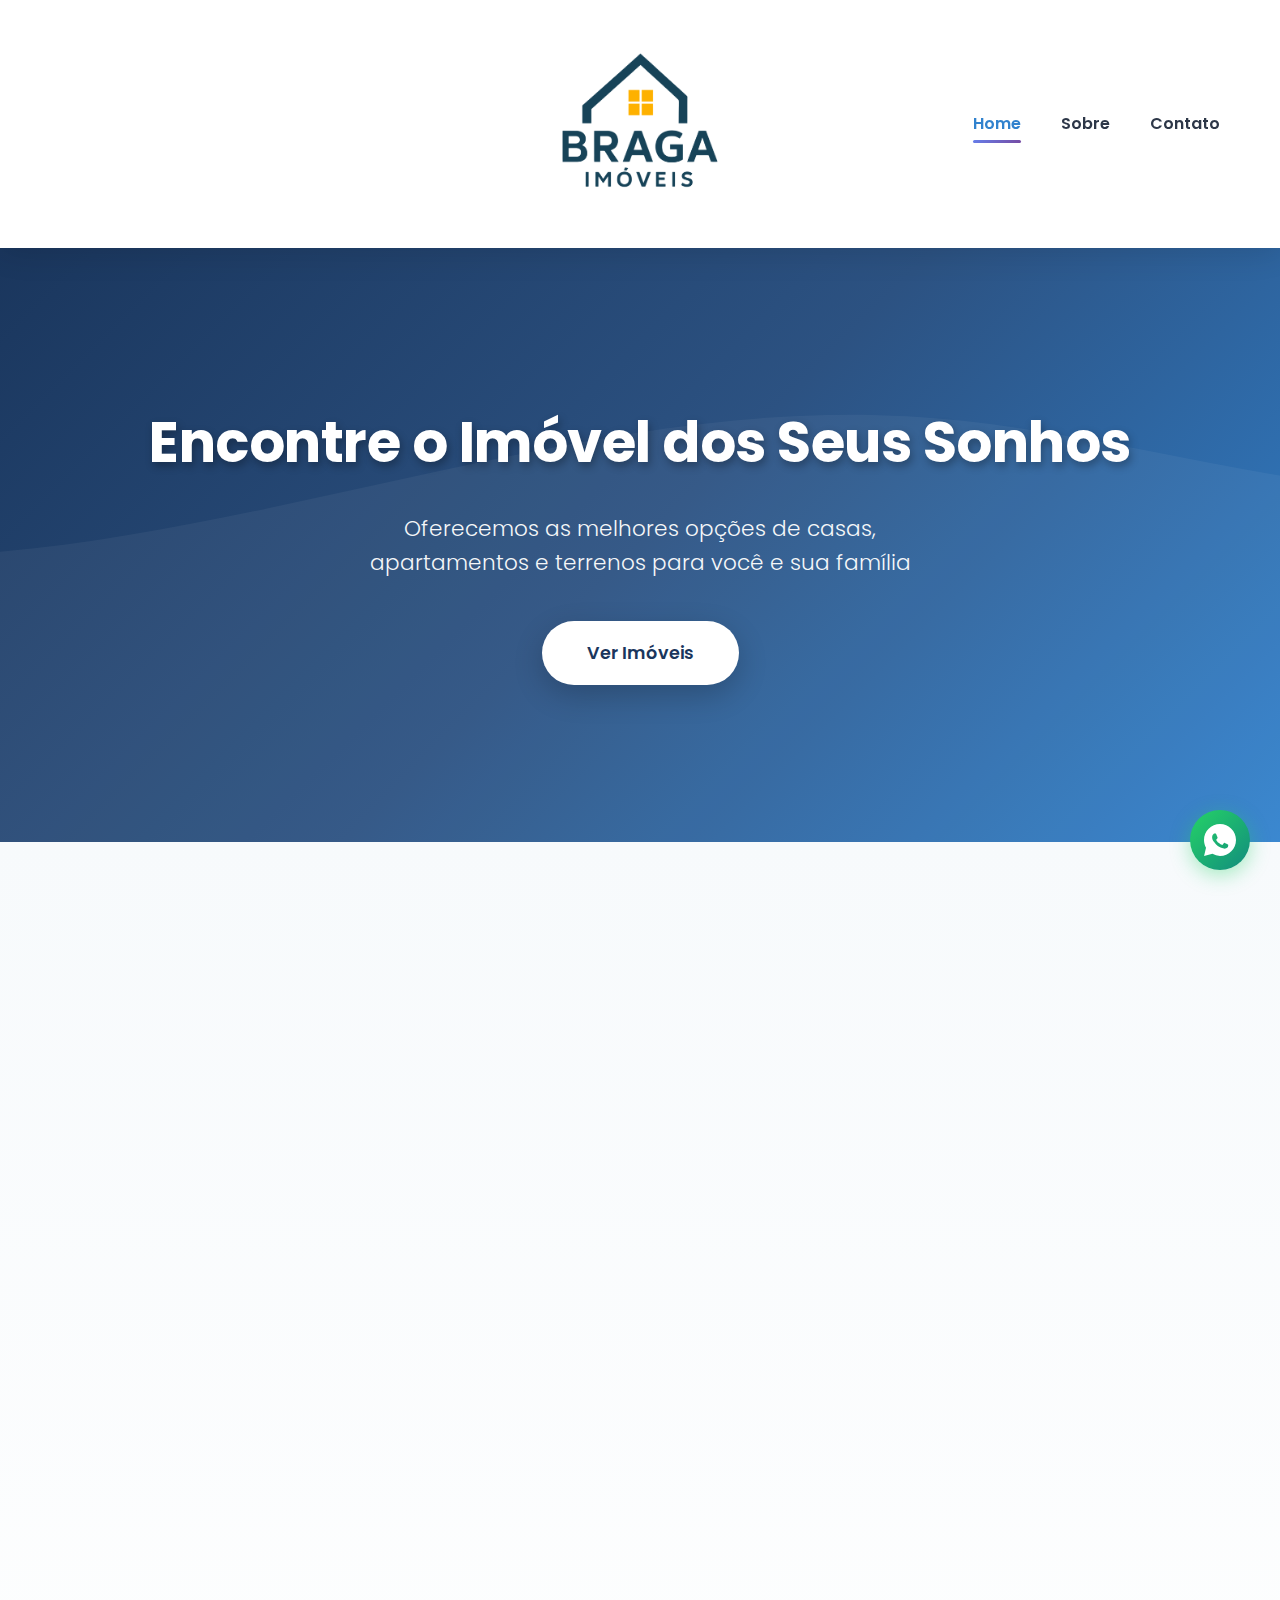
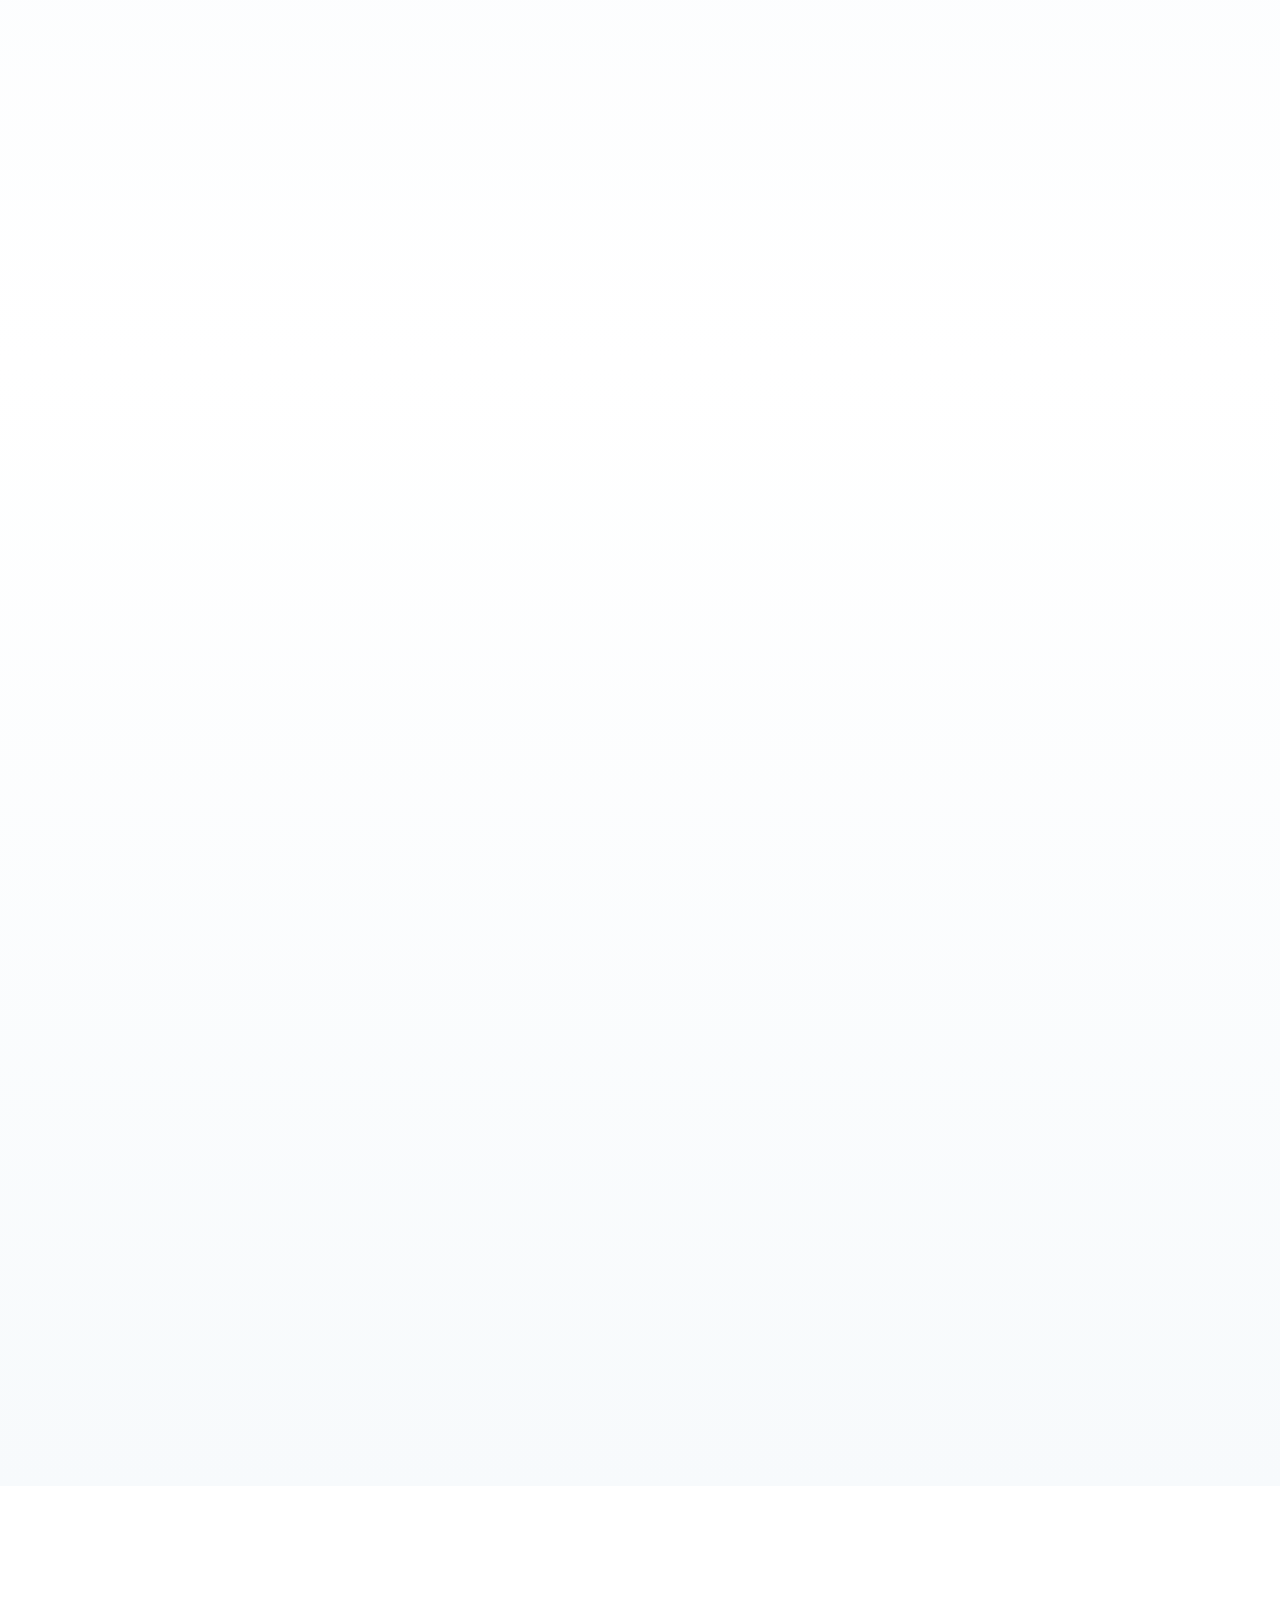
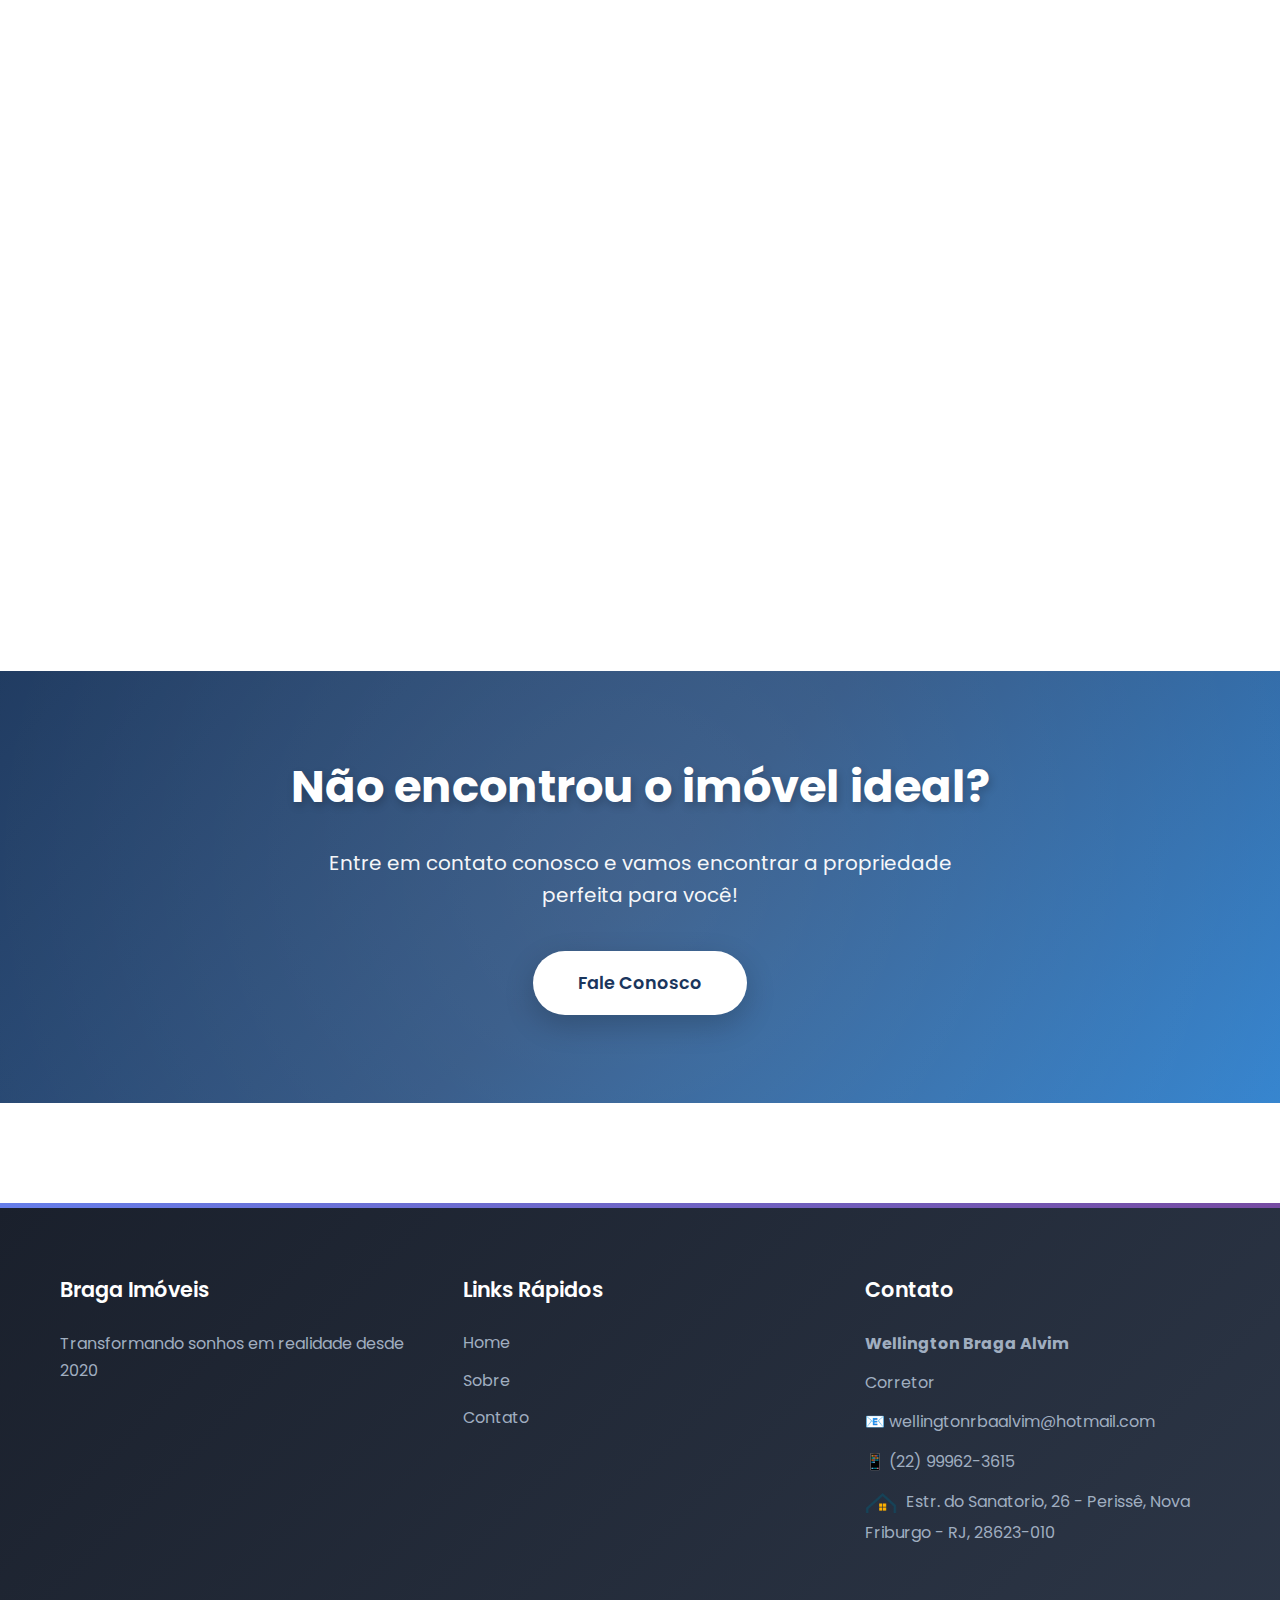
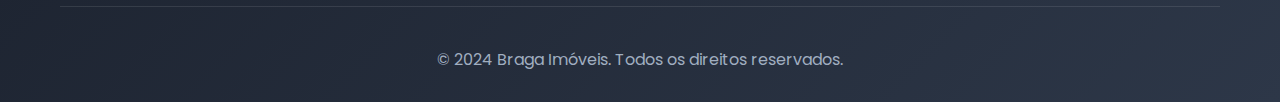
<file: index.html>
<!DOCTYPE html>
<html lang="pt-BR">
<head>
    <meta charset="UTF-8">
    <meta name="viewport" content="width=device-width, initial-scale=1.0">
    <title>Braga Imóveis - Seu sonho de morar começa aqui</title>
    <link rel="stylesheet" href="style.css">
    <link rel="preconnect" href="https://fonts.googleapis.com">
    <link rel="preconnect" href="https://fonts.gstatic.com" crossorigin>
    <link href="https://fonts.googleapis.com/css2?family=Poppins:wght@300;400;500;600;700&display=swap" rel="stylesheet">
</head>
<body>
    <header class="header">
        <div class="container">
            <div class="logo">
                <img src="logo-braga-imoveis.png" alt="Braga Imóveis">
            </div>
            <nav class="nav">
                <ul>
                    <li><a href="index.html" class="active">Home</a></li>
                    <li><a href="sobre.html">Sobre</a></li>
                    <li><a href="contato.html">Contato</a></li>
                </ul>
            </nav>
            <div class="menu-toggle" id="menuToggle">
                <span></span>
                <span></span>
                <span></span>
            </div>
        </div>
    </header>

    <main>
        <section class="hero">
            <div class="hero-content">
                <h1>Encontre o Imóvel dos Seus Sonhos</h1>
                <p>Oferecemos as melhores opções de casas, apartamentos e terrenos para você e sua família</p>
                <a href="#imoveis" class="btn-primary"><span>Ver Imóveis</span></a>
            </div>
        </section>

        <section id="imoveis" class="imoveis-section">
            <div class="container">
                <h2 class="section-title">Imóveis em Destaque</h2>
                <div class="imoveis-grid">
                    <div class="imovel-card">
                        <div class="imovel-image">
                            <img src="lote-alameda-conde-deu/imagem-principal.jpeg" alt="Lote Alameda Conde D'Eu">
                            <span class="badge">Terreno</span>
                        </div>
                        <div class="imovel-info">
                            <h3>Lote Alameda Conde D'Eu</h3>
                            <p class="localizacao"><img src="logo-braga.png" alt="" class="logo-mini"> Jardim Parque São Clemente</p>
                            <div class="detalhes">
                                <span>730m²</span>
                                <span>Área Urbanizada</span>
                                <span>Próximo ao Centro</span>
                            </div>
                            <p class="descricao">Lote em área urbanizada, localizado atrás do Campo do Friburguense. Excelente localização próxima ao centro e à Olaria, com acesso para o bairro Vale dos Pinheiros. Lote 5 da Alameda Conde D'Eu, loteamento Jardim Parque São Clemente.</p>
                            <div class="preco">R$ 150.000</div>
                            <a href="contato.html" class="btn-secondary"><span>Mais Informações</span></a>
                        </div>
                    </div>

                    <div class="imovel-card">
                        <div class="imovel-image">
                            <img src="lote-fribourg-park-house/imagem-principal.jpeg" alt="Lote Fribourg Park House">
                            <span class="badge">Terreno</span>
                        </div>
                        <div class="imovel-info">
                            <h3>Lote Fribourg Park House</h3>
                            <p class="localizacao"><img src="logo-braga.png" alt="" class="logo-mini"> Cônego - Condomínio Fechado</p>
                            <div class="detalhes">
                                <span>630m²</span>
                                <span>Condomínio de Luxo</span>
                                <span>20m de Frente</span>
                            </div>
                            <p class="descricao">Lote em condomínio de luxo no Cônego. Excelente topografia com 20m de frente, 22m de fundos e 29,5m lateral. Próximo aos melhores restaurantes da cidade e área comercial. Porteiro 24h, água de nascente, trilha para caminhada, piscina e área de festa.</p>
                            <div class="preco">R$ 400.000</div>
                            <a href="contato.html" class="btn-secondary"><span>Mais Informações</span></a>
                        </div>
                    </div>

                    <div class="imovel-card">
                        <div class="imovel-image">
                            <img src="casa1.png" alt="Casa Moderna com Piscina">
                            <span class="badge">Casa</span>
                        </div>
                        <div class="imovel-info">
                            <h3>Casa Moderna com Piscina</h3>
                            <p class="localizacao"><img src="logo-braga.png" alt="" class="logo-mini"> Jardim Primavera</p>
                            <div class="detalhes">
                                <span>4 Quartos</span>
                                <span>3 Banheiros</span>
                                <span>280m²</span>
                            </div>
                            <p class="descricao">Casa moderna e espaçosa, perfeita para famílias que buscam conforto e lazer. Com piscina, área gourmet completa e acabamento de primeira linha.</p>
                            <div class="preco">R$ 850.000</div>
                            <a href="contato.html" class="btn-secondary"><span>Mais Informações</span></a>
                        </div>
                    </div>

                    <div class="imovel-card">
                        <div class="imovel-image">
                            <img src="casa2.png" alt="Casa de Luxo">
                            <span class="badge">Casa</span>
                        </div>
                        <div class="imovel-info">
                            <h3>Casa de Luxo</h3>
                            <p class="localizacao"><img src="logo-braga.png" alt="" class="logo-mini"> Alto Padrão</p>
                            <div class="detalhes">
                                <span>5 Quartos</span>
                                <span>4 Banheiros</span>
                                <span>420m²</span>
                            </div>
                            <p class="descricao">Mansão de alto padrão com acabamento premium, home theater, sala de jogos, escritório e área gourmet com churrasqueira. Propriedade exclusiva.</p>
                            <div class="preco">R$ 1.850.000</div>
                            <a href="contato.html" class="btn-secondary"><span>Mais Informações</span></a>
                        </div>
                    </div>

                    <div class="imovel-card">
                        <div class="imovel-image">
                            <img src="casa3.png" alt="Casa com Chácara">
                            <span class="badge">Casa</span>
                        </div>
                        <div class="imovel-info">
                            <h3>Casa com Chácara</h3>
                            <p class="localizacao"><img src="logo-braga.png" alt="" class="logo-mini"> Zona Rural</p>
                            <div class="detalhes">
                                <span>3 Quartos</span>
                                <span>2 Banheiros</span>
                                <span>180m² + 2.000m² terreno</span>
                            </div>
                            <p class="descricao">Casa aconchegante em amplo terreno, ideal para quem busca tranquilidade e contato com a natureza. Perfeita para criar animais ou ter uma horta.</p>
                            <div class="preco">R$ 680.000</div>
                            <a href="contato.html" class="btn-secondary"><span>Mais Informações</span></a>
                        </div>
                    </div>

                    <div class="imovel-card">
                        <div class="imovel-image">
                            <img src="casa4.png" alt="Casa Contemporânea">
                            <span class="badge">Casa</span>
                        </div>
                        <div class="imovel-info">
                            <h3>Casa Contemporânea</h3>
                            <p class="localizacao"><img src="logo-braga.png" alt="" class="logo-mini"> Centro Expandido</p>
                            <div class="detalhes">
                                <span>3 Quartos</span>
                                <span>2 Banheiros</span>
                                <span>220m²</span>
                            </div>
                            <p class="descricao">Design contemporâneo e funcional, com grande aproveitamento de espaço. Jardim bem cuidado, garagem para 2 carros e muito próximo ao centro.</p>
                            <div class="preco">R$ 720.000</div>
                            <a href="contato.html" class="btn-secondary"><span>Mais Informações</span></a>
                        </div>
                    </div>
                </div>
            </div>
        </section>

        <section class="depoimentos-section">
            <div class="container">
                <h2 class="section-title">O Que Dizem Nossos Clientes</h2>
                <div class="depoimentos-grid">
                    <div class="depoimento-card reveal">
                        <div class="depoimento-icon">
                            <svg xmlns="http://www.w3.org/2000/svg" viewBox="0 0 24 24" fill="currentColor">
                                <path d="M4.583 17.321C3.553 16.227 3 15 3 13.011c0-3.5 2.457-6.637 6.03-8.188l.893 1.378c-3.335 1.804-3.987 4.145-4.247 5.621.537-.278 1.24-.375 1.929-.311 1.804.167 3.226 1.648 3.226 3.489a3.5 3.5 0 01-3.5 3.5c-1.073 0-2.099-.49-2.748-1.179zm10 0C13.553 16.227 13 15 13 13.011c0-3.5 2.457-6.637 6.03-8.188l.893 1.378c-3.335 1.804-3.987 4.145-4.247 5.621.537-.278 1.24-.375 1.929-.311 1.804.167 3.226 1.648 3.226 3.489a3.5 3.5 0 01-3.5 3.5c-1.073 0-2.099-.49-2.748-1.179z"/>
                            </svg>
                        </div>
                        <p class="depoimento-texto">"Excelente atendimento! O Wellington nos ajudou a encontrar a casa perfeita para nossa família. Profissionalismo e dedicação do início ao fim."</p>
                        <div class="depoimento-autor">
                            <strong>Maria Silva</strong>
                            <span>Cliente desde 2023</span>
                        </div>
                    </div>

                    <div class="depoimento-card reveal">
                        <div class="depoimento-icon">
                            <svg xmlns="http://www.w3.org/2000/svg" viewBox="0 0 24 24" fill="currentColor">
                                <path d="M4.583 17.321C3.553 16.227 3 15 3 13.011c0-3.5 2.457-6.637 6.03-8.188l.893 1.378c-3.335 1.804-3.987 4.145-4.247 5.621.537-.278 1.24-.375 1.929-.311 1.804.167 3.226 1.648 3.226 3.489a3.5 3.5 0 01-3.5 3.5c-1.073 0-2.099-.49-2.748-1.179zm10 0C13.553 16.227 13 15 13 13.011c0-3.5 2.457-6.637 6.03-8.188l.893 1.378c-3.335 1.804-3.987 4.145-4.247 5.621.537-.278 1.24-.375 1.929-.311 1.804.167 3.226 1.648 3.226 3.489a3.5 3.5 0 01-3.5 3.5c-1.073 0-2.099-.49-2.748-1.179z"/>
                            </svg>
                        </div>
                        <p class="depoimento-texto">"Recomendo muito! Processo transparente e ágil. Conseguimos realizar o sonho da casa própria com toda segurança e tranquilidade."</p>
                        <div class="depoimento-autor">
                            <strong>João Santos</strong>
                            <span>Cliente desde 2024</span>
                        </div>
                    </div>

                    <div class="depoimento-card reveal">
                        <div class="depoimento-icon">
                            <svg xmlns="http://www.w3.org/2000/svg" viewBox="0 0 24 24" fill="currentColor">
                                <path d="M4.583 17.321C3.553 16.227 3 15 3 13.011c0-3.5 2.457-6.637 6.03-8.188l.893 1.378c-3.335 1.804-3.987 4.145-4.247 5.621.537-.278 1.24-.375 1.929-.311 1.804.167 3.226 1.648 3.226 3.489a3.5 3.5 0 01-3.5 3.5c-1.073 0-2.099-.49-2.748-1.179zm10 0C13.553 16.227 13 15 13 13.011c0-3.5 2.457-6.637 6.03-8.188l.893 1.378c-3.335 1.804-3.987 4.145-4.247 5.621.537-.278 1.24-.375 1.929-.311 1.804.167 3.226 1.648 3.226 3.489a3.5 3.5 0 01-3.5 3.5c-1.073 0-2.099-.49-2.748-1.179z"/>
                            </svg>
                        </div>
                        <p class="depoimento-texto">"Atendimento personalizado e muito atencioso. Senti confiança em cada etapa da negociação. Obrigado pela dedicação!"</p>
                        <div class="depoimento-autor">
                            <strong>Ana Paula</strong>
                            <span>Cliente desde 2024</span>
                        </div>
                    </div>
                </div>
            </div>
        </section>

        <section class="cta-section">
            <div class="container">
                <h2>Não encontrou o imóvel ideal?</h2>
                <p>Entre em contato conosco e vamos encontrar a propriedade perfeita para você!</p>
                <a href="contato.html" class="btn-primary"><span>Fale Conosco</span></a>
            </div>
        </section>
    </main>

    <footer class="footer">
        <div class="container">
            <div class="footer-content">
                <div class="footer-section">
                    <h3>Braga Imóveis</h3>
                    <p>Transformando sonhos em realidade desde 2020</p>
                </div>
                <div class="footer-section">
                    <h3>Links Rápidos</h3>
                    <ul>
                        <li><a href="index.html">Home</a></li>
                        <li><a href="sobre.html">Sobre</a></li>
                        <li><a href="contato.html">Contato</a></li>
                    </ul>
                </div>
                <div class="footer-section">
                    <h3>Contato</h3>
                    <p><strong>Wellington Braga Alvim</strong></p>
                    <p class="subtitle">Corretor</p>
                    <p class="email">📧 wellingtonrbaalvim@hotmail.com</p>
                    <p>📱 <a href="https://wa.me/5522999623615" target="_blank">(22) 99962-3615</a></p>
                    <p><img src="logo-braga.png" alt="" class="logo-mini"> Estr. do Sanatorio, 26 - Perissê, Nova Friburgo - RJ, 28623-010</p>
                </div>
            </div>
            <div class="footer-bottom">
                <p>&copy; 2024 Braga Imóveis. Todos os direitos reservados.</p>
            </div>
        </div>
    </footer>

    <!-- WhatsApp Floating Button -->
    <a href="https://wa.me/5522999623615" target="_blank" class="whatsapp-float" aria-label="Contato via WhatsApp">
        <svg viewBox="0 0 32 32" xmlns="http://www.w3.org/2000/svg">
            <path d="M16 0C7.163 0 0 7.163 0 16c0 2.825 0.736 5.479 2.013 7.79L0.063 31.89l8.349-2.08A15.917 15.917 0 0016 32c8.837 0 16-7.163 16-16S24.837 0 16 0zm8.151 22.601c-.339.953-1.696 1.744-2.767 1.973-.717.151-1.653.273-4.803-.999-4.021-1.625-6.625-5.797-6.827-6.063-.196-.267-1.625-2.163-1.625-4.125 0-1.963 1.027-2.927 1.392-3.331.365-.404.799-.505 1.065-.505.267 0 .531.003.763.013.245.011.573-.093.893.684.339.804 1.147 2.803 1.245 3.009.099.203.165.443.033.711-.131.267-.196.436-.393.667-.196.231-.411.516-.588.693-.196.196-.401.409-.172.799.229.389 1.019 1.677 2.187 2.719 1.503 1.343 2.767 1.76 3.161 1.959.393.199.625.167.855-.099.229-.267.993-1.151 1.257-1.545.267-.393.531-.329.895-.199.365.131 2.315 1.089 2.713 1.287.393.199.657.296.756.459.099.167.099.953-.237 1.907z"/>
        </svg>
    </a>

    <script src="script.js"></script>
</body>
</html>
</file>
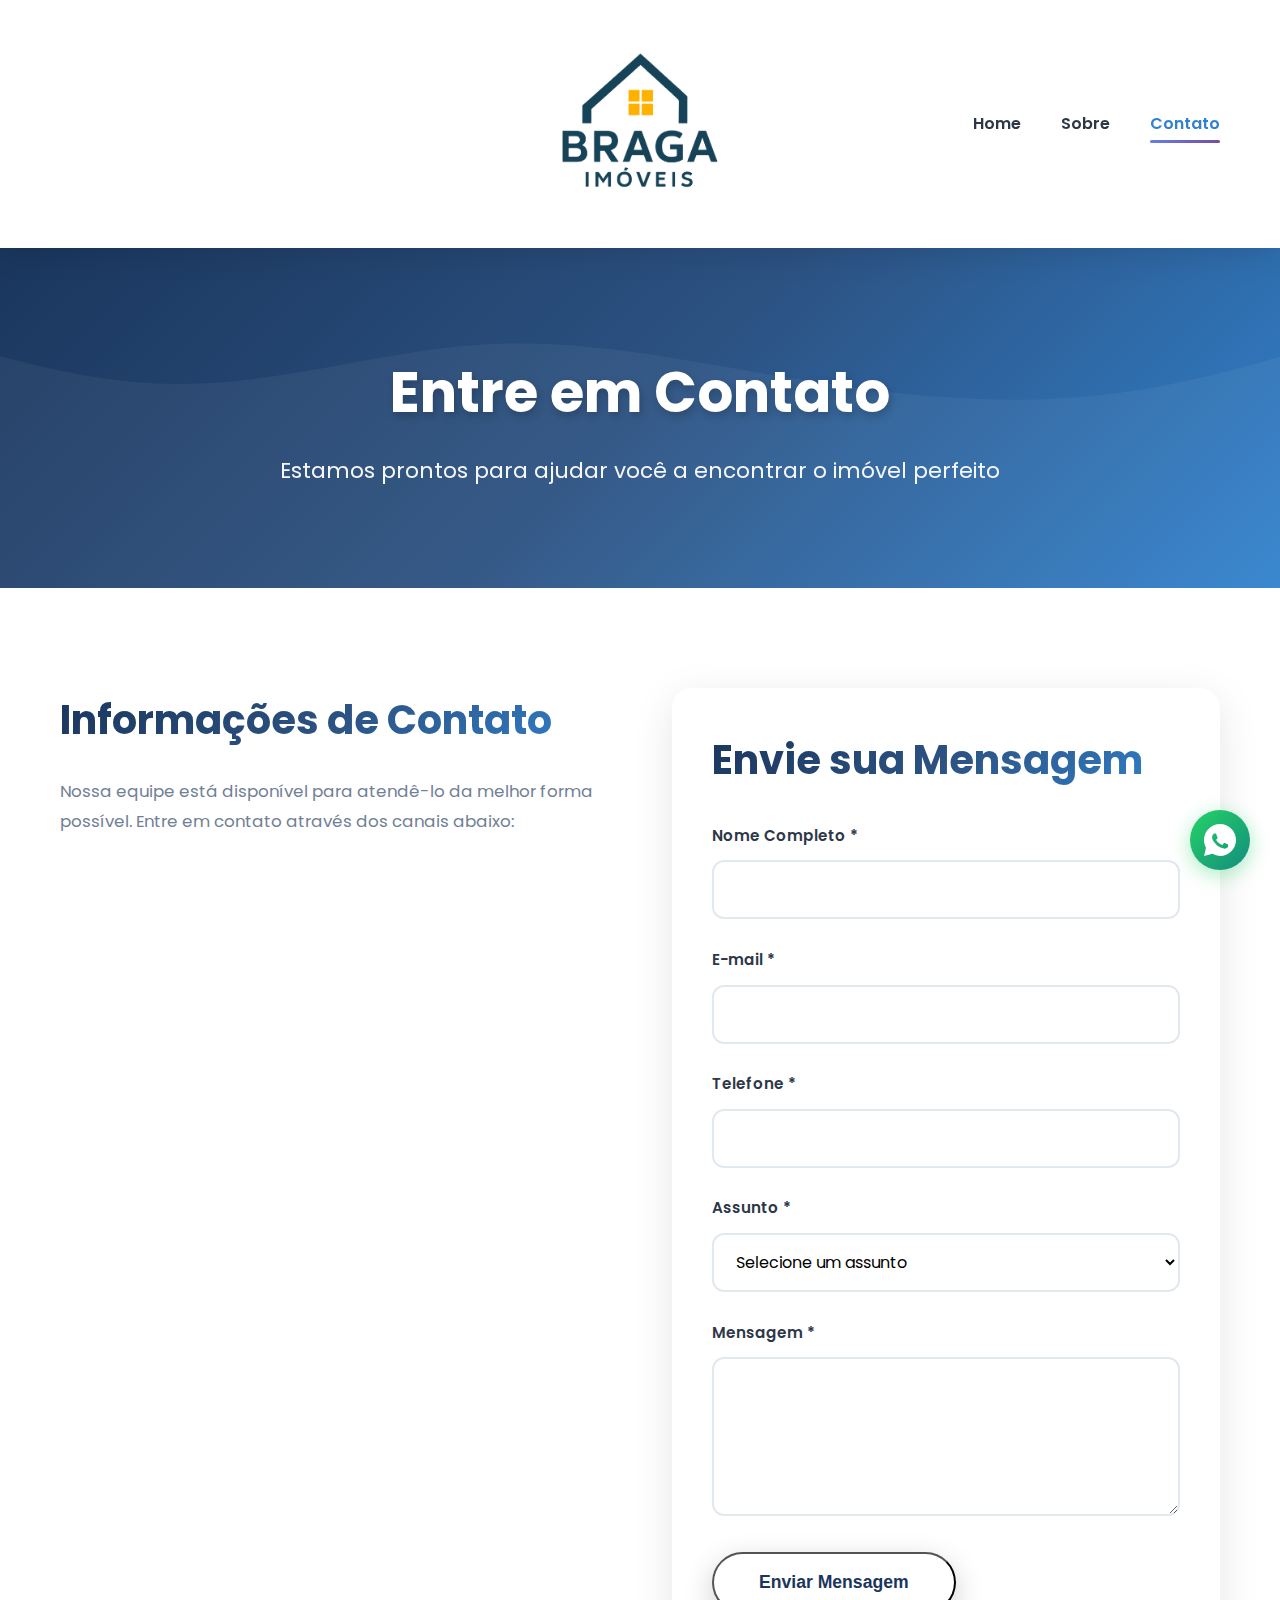
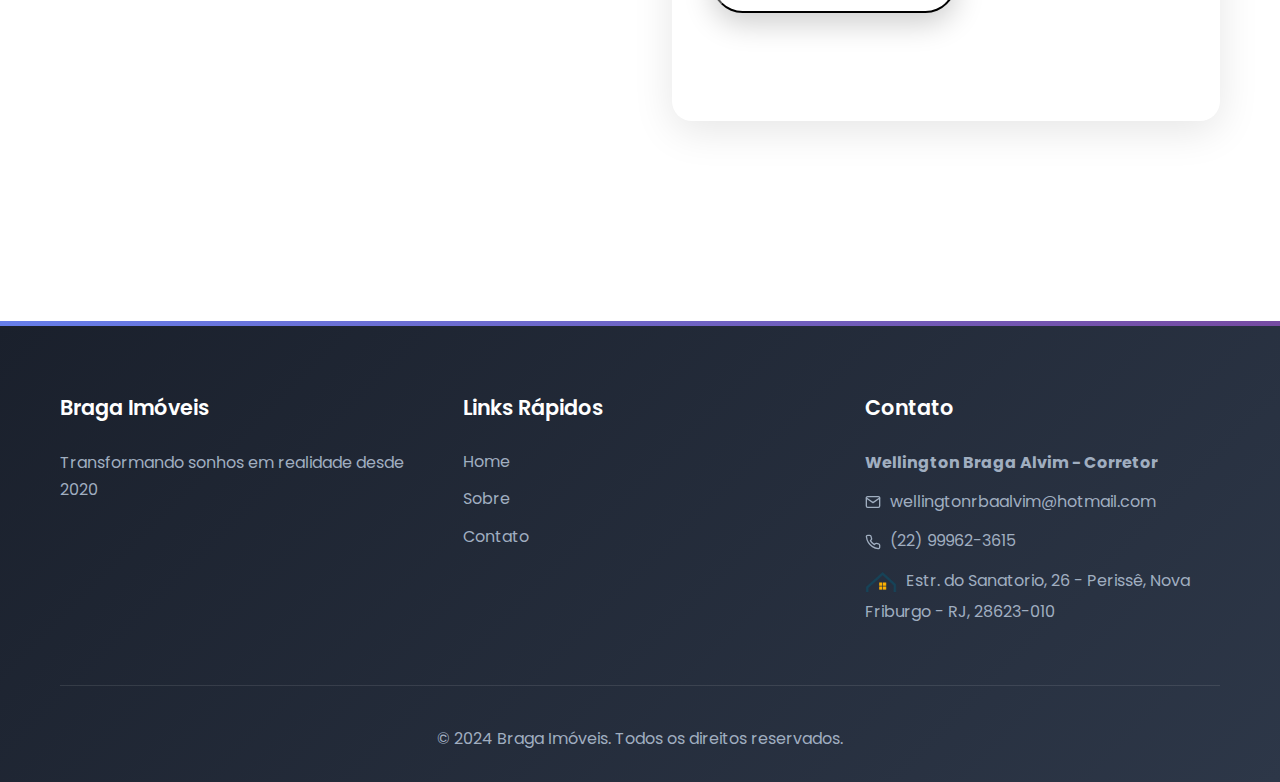
<file: contato.html>
<!DOCTYPE html>
<html lang="pt-BR">
<head>
    <meta charset="UTF-8">
    <meta name="viewport" content="width=device-width, initial-scale=1.0">
    <title>Contato - Braga Imóveis</title>
    <link rel="stylesheet" href="style.css">
    <link rel="preconnect" href="https://fonts.googleapis.com">
    <link rel="preconnect" href="https://fonts.gstatic.com" crossorigin>
    <link href="https://fonts.googleapis.com/css2?family=Poppins:wght@300;400;500;600;700&display=swap" rel="stylesheet">
</head>
<body>
    <header class="header">
        <div class="container">
            <div class="logo">
                <img src="logo-braga-imoveis.png" alt="Braga Imóveis">
            </div>
            <nav class="nav">
                <ul>
                    <li><a href="index.html">Home</a></li>
                    <li><a href="sobre.html">Sobre</a></li>
                    <li><a href="contato.html" class="active">Contato</a></li>
                </ul>
            </nav>
            <div class="menu-toggle" id="menuToggle">
                <span></span>
                <span></span>
                <span></span>
            </div>
        </div>
    </header>

    <main>
        <section class="page-header">
            <div class="container">
                <h1>Entre em Contato</h1>
                <p>Estamos prontos para ajudar você a encontrar o imóvel perfeito</p>
            </div>
        </section>

        <section class="contato-section">
            <div class="container">
                <div class="contato-grid">
                    <div class="contato-info">
                        <h2>Informações de Contato</h2>
                        <p>Nossa equipe está disponível para atendê-lo da melhor forma possível. Entre em contato através dos canais abaixo:</p>
                        
                        <div class="info-card">
                            <div class="info-icon">
                                <svg xmlns="http://www.w3.org/2000/svg" viewBox="0 0 24 24" fill="none" stroke="currentColor" stroke-width="2" stroke-linecap="round" stroke-linejoin="round">
                                    <path d="M20 21v-2a4 4 0 0 0-4-4H8a4 4 0 0 0-4 4v2"></path>
                                    <circle cx="12" cy="7" r="4"></circle>
                                </svg>
                            </div>
                            <div class="info-text">
                                <h3>Corretor</h3>
                                <p>Wellington Braga Alvim - Corretor</p>
                            </div>
                        </div>

                        <div class="info-card">
                            <div class="info-icon">
                                <svg xmlns="http://www.w3.org/2000/svg" viewBox="0 0 24 24" fill="none" stroke="currentColor" stroke-width="2" stroke-linecap="round" stroke-linejoin="round">
                                    <path d="M4 4h16c1.1 0 2 .9 2 2v12c0 1.1-.9 2-2 2H4c-1.1 0-2-.9-2-2V6c0-1.1.9-2 2-2z"></path>
                                    <polyline points="22,6 12,13 2,6"></polyline>
                                </svg>
                            </div>
                            <div class="info-text">
                                <h3>E-mail</h3>
                                <p>wellingtonrbaalvim@hotmail.com</p>
                            </div>
                        </div>

                        <div class="info-card">
                            <div class="info-icon">
                                <svg xmlns="http://www.w3.org/2000/svg" viewBox="0 0 24 24" fill="none" stroke="currentColor" stroke-width="2" stroke-linecap="round" stroke-linejoin="round">
                                    <path d="M21 11.5a8.38 8.38 0 0 1-.9 3.8 8.5 8.5 0 0 1-7.6 4.7 8.38 8.38 0 0 1-3.8-.9L3 21l1.9-5.7a8.38 8.38 0 0 1-.9-3.8 8.5 8.5 0 0 1 4.7-7.6 8.38 8.38 0 0 1 3.8-.9h.5a8.48 8.48 0 0 1 8 8v.5z"></path>
                                    <line x1="9" y1="11" x2="15" y2="11"></line>
                                    <line x1="9" y1="15" x2="13" y2="15"></line>
                                </svg>
                            </div>
                            <div class="info-text">
                                <h3>WhatsApp</h3>
                                <p><a href="https://wa.me/5522999623615" target="_blank">(22) 99962-3615</a></p>
                            </div>
                        </div>

                        <div class="info-card">
                            <div class="info-icon"><img src="logo-braga.png" alt="" class="logo-mini"></div>
                            <div class="info-text">
                                <h3>Endereço</h3>
                                <p>Estr. do Sanatorio, 26 - Perissê</p>
                                <p>Nova Friburgo - RJ, 28623-010</p>
                            </div>
                        </div>

                        <div class="info-card">
                            <div class="info-icon">
                                <svg xmlns="http://www.w3.org/2000/svg" viewBox="0 0 24 24" fill="none" stroke="currentColor" stroke-width="2" stroke-linecap="round" stroke-linejoin="round">
                                    <circle cx="12" cy="12" r="10"></circle>
                                    <polyline points="12 6 12 12 16 14"></polyline>
                                </svg>
                            </div>
                            <div class="info-text">
                                <h3>Horário de Atendimento</h3>
                                <p>Segunda a Sexta: 9h às 18h</p>
                                <p>Sábado: 9h às 13h</p>
                            </div>
                        </div>
                    </div>

                    <div class="contato-form">
                        <h2>Envie sua Mensagem</h2>
                        <form id="contatoForm">
                            <div class="form-group">
                                <label for="nome">Nome Completo *</label>
                                <input type="text" id="nome" name="nome" required>
                            </div>

                            <div class="form-group">
                                <label for="email">E-mail *</label>
                                <input type="email" id="email" name="email" required>
                            </div>

                            <div class="form-group">
                                <label for="telefone">Telefone *</label>
                                <input type="tel" id="telefone" name="telefone" required>
                            </div>

                            <div class="form-group">
                                <label for="assunto">Assunto *</label>
                                <select id="assunto" name="assunto" required>
                                    <option value="">Selecione um assunto</option>
                                    <option value="venda">Quero Comprar</option>
                                    <option value="aluguel">Quero Alugar</option>
                                    <option value="vender">Quero Vender</option>
                                    <option value="visita">Agendar Visita</option>
                                    <option value="outro">Outro</option>
                                </select>
                            </div>

                            <div class="form-group">
                                <label for="mensagem">Mensagem *</label>
                                <textarea id="mensagem" name="mensagem" rows="5" required></textarea>
                            </div>

                            <button type="submit" class="btn-primary">Enviar Mensagem</button>
                        </form>
                    </div>
                </div>
            </div>
        </section>
    </main>

    <footer class="footer">
        <div class="container">
            <div class="footer-content">
                <div class="footer-section">
                    <h3>Braga Imóveis</h3>
                    <p>Transformando sonhos em realidade desde 2020</p>
                </div>
                <div class="footer-section">
                    <h3>Links Rápidos</h3>
                    <ul>
                        <li><a href="index.html">Home</a></li>
                        <li><a href="sobre.html">Sobre</a></li>
                        <li><a href="contato.html">Contato</a></li>
                    </ul>
                </div>
                <div class="footer-section">
                    <h3>Contato</h3>
                    <p><strong>Wellington Braga Alvim - Corretor</strong></p>
                    <p><svg xmlns="http://www.w3.org/2000/svg" viewBox="0 0 24 24" fill="none" stroke="currentColor" stroke-width="2" stroke-linecap="round" stroke-linejoin="round" style="width: 16px; height: 16px; display: inline-block; vertical-align: middle; margin-right: 5px;"><path d="M4 4h16c1.1 0 2 .9 2 2v12c0 1.1-.9 2-2 2H4c-1.1 0-2-.9-2-2V6c0-1.1.9-2 2-2z"></path><polyline points="22,6 12,13 2,6"></polyline></svg> wellingtonrbaalvim@hotmail.com</p>
                    <p><svg xmlns="http://www.w3.org/2000/svg" viewBox="0 0 24 24" fill="none" stroke="currentColor" stroke-width="2" stroke-linecap="round" stroke-linejoin="round" style="width: 16px; height: 16px; display: inline-block; vertical-align: middle; margin-right: 5px;"><path d="M22 16.92v3a2 2 0 0 1-2.18 2 19.79 19.79 0 0 1-8.63-3.07 19.5 19.5 0 0 1-6-6 19.79 19.79 0 0 1-3.07-8.67A2 2 0 0 1 4.11 2h3a2 2 0 0 1 2 1.72 12.84 12.84 0 0 0 .7 2.81 2 2 0 0 1-.45 2.11L8.09 9.91a16 16 0 0 0 6 6l1.27-1.27a2 2 0 0 1 2.11-.45 12.84 12.84 0 0 0 2.81.7A2 2 0 0 1 22 16.92z"></path></svg> <a href="https://wa.me/5522999623615" target="_blank">(22) 99962-3615</a></p>
                    <p><img src="logo-braga.png" alt="" class="logo-mini"> Estr. do Sanatorio, 26 - Perissê, Nova Friburgo - RJ, 28623-010</p>
                </div>
            </div>
            <div class="footer-bottom">
                <p>&copy; 2024 Braga Imóveis. Todos os direitos reservados.</p>
            </div>
        </div>
    </footer>

    <!-- WhatsApp Floating Button -->
    <a href="https://wa.me/5522999623615" target="_blank" class="whatsapp-float" aria-label="Contato via WhatsApp">
        <svg viewBox="0 0 32 32" xmlns="http://www.w3.org/2000/svg">
            <path d="M16 0C7.163 0 0 7.163 0 16c0 2.825 0.736 5.479 2.013 7.79L0.063 31.89l8.349-2.08A15.917 15.917 0 0016 32c8.837 0 16-7.163 16-16S24.837 0 16 0zm8.151 22.601c-.339.953-1.696 1.744-2.767 1.973-.717.151-1.653.273-4.803-.999-4.021-1.625-6.625-5.797-6.827-6.063-.196-.267-1.625-2.163-1.625-4.125 0-1.963 1.027-2.927 1.392-3.331.365-.404.799-.505 1.065-.505.267 0 .531.003.763.013.245.011.573-.093.893.684.339.804 1.147 2.803 1.245 3.009.099.203.165.443.033.711-.131.267-.196.436-.393.667-.196.231-.411.516-.588.693-.196.196-.401.409-.172.799.229.389 1.019 1.677 2.187 2.719 1.503 1.343 2.767 1.76 3.161 1.959.393.199.625.167.855-.099.229-.267.993-1.151 1.257-1.545.267-.393.531-.329.895-.199.365.131 2.315 1.089 2.713 1.287.393.199.657.296.756.459.099.167.099.953-.237 1.907z"/>
        </svg>
    </a>

    <script src="script.js"></script>
</body>
</html>
</file>
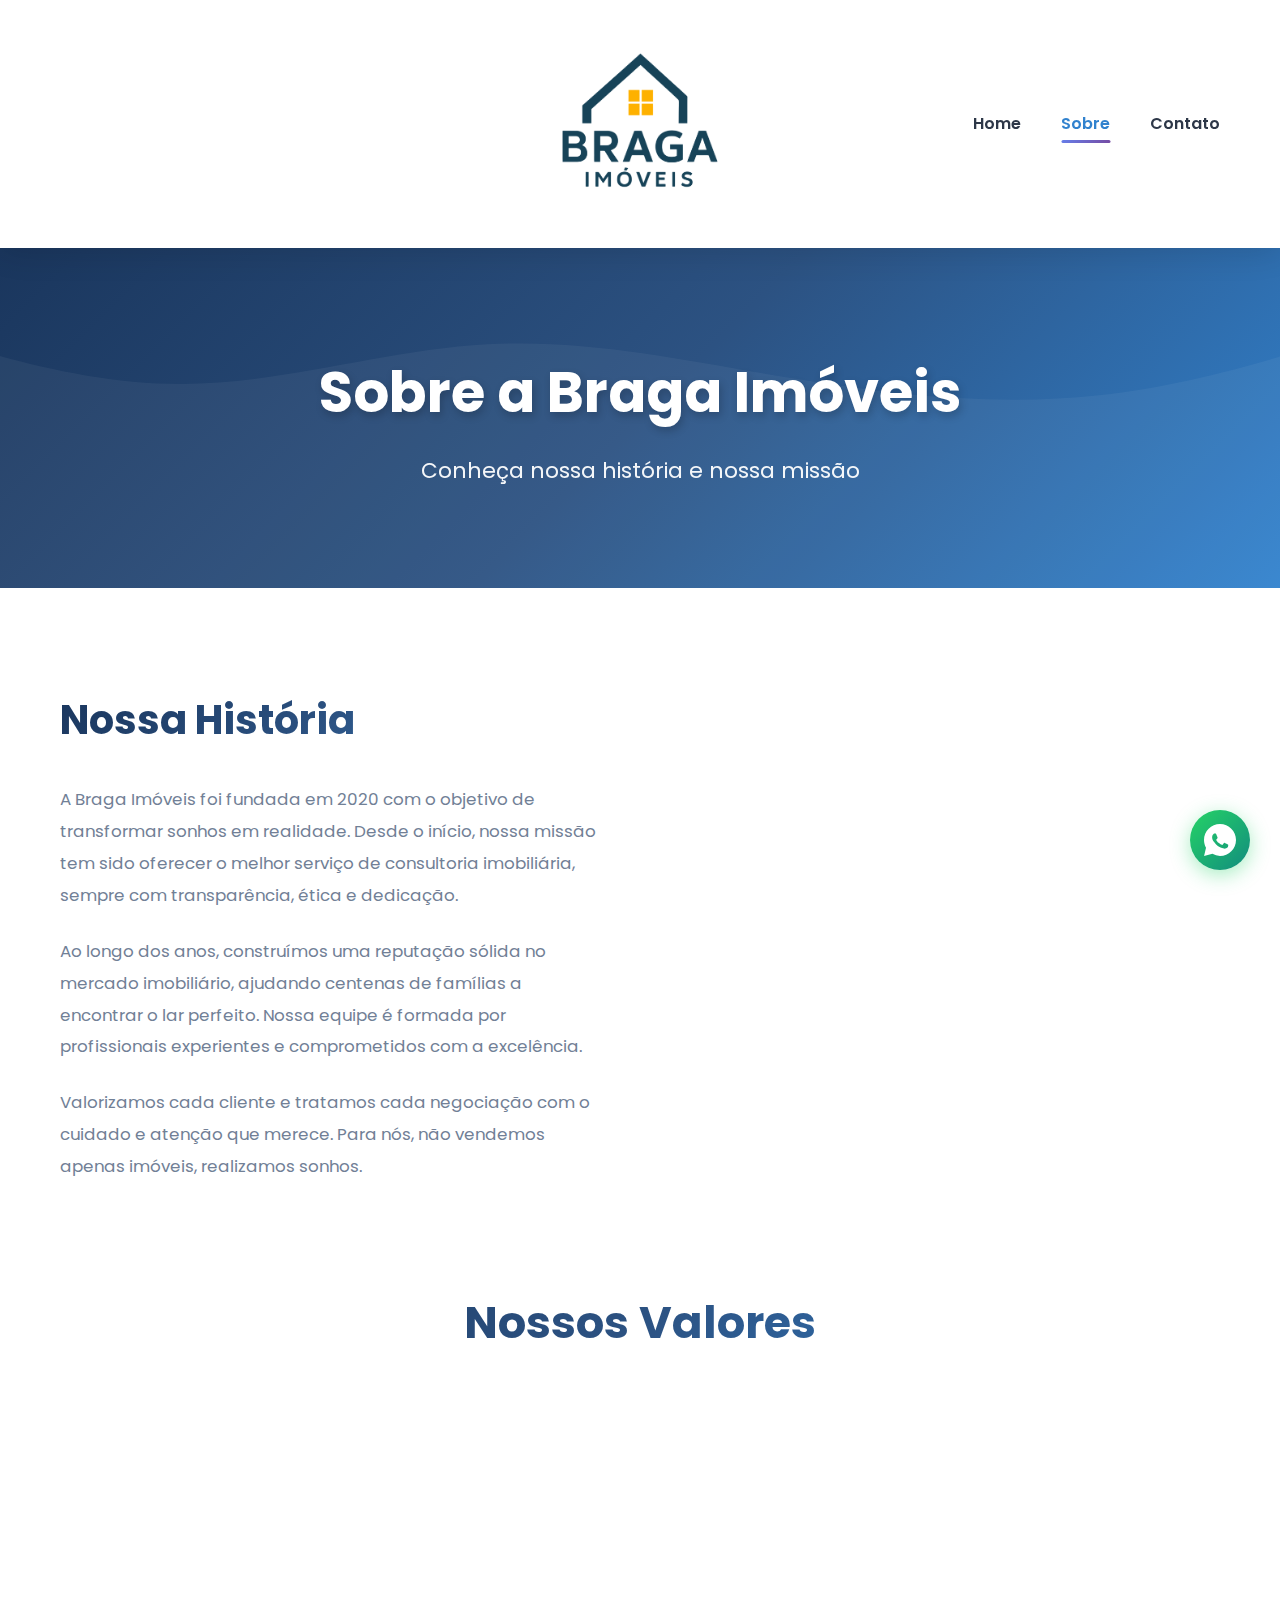
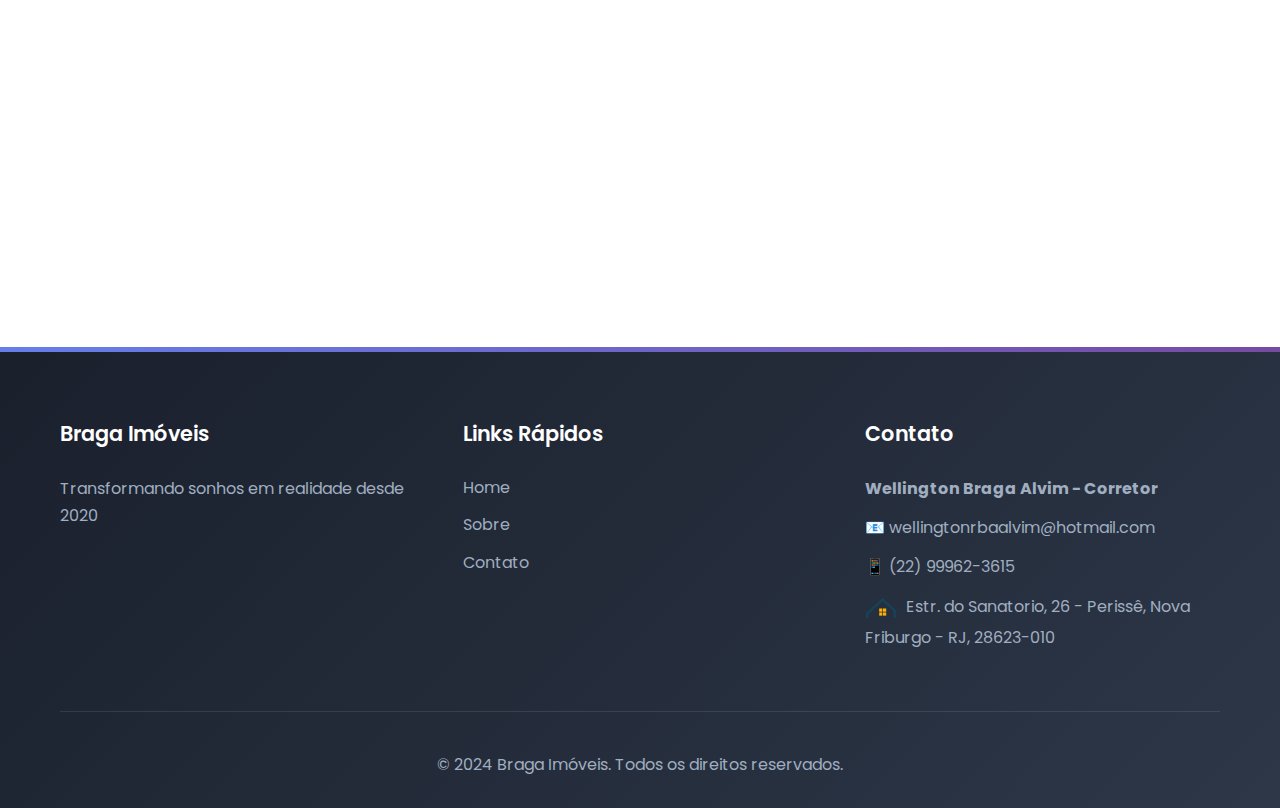
<file: sobre.html>
<!DOCTYPE html>
<html lang="pt-BR">
<head>
    <meta charset="UTF-8">
    <meta name="viewport" content="width=device-width, initial-scale=1.0">
    <title>Sobre Nós - Braga Imóveis</title>
    <link rel="stylesheet" href="style.css">
    <link rel="preconnect" href="https://fonts.googleapis.com">
    <link rel="preconnect" href="https://fonts.gstatic.com" crossorigin>
    <link href="https://fonts.googleapis.com/css2?family=Poppins:wght@300;400;500;600;700&display=swap" rel="stylesheet">
</head>
<body>
    <header class="header">
        <div class="container">
            <div class="logo">
                <img src="logo-braga-imoveis.png" alt="Braga Imóveis">
            </div>
            <nav class="nav">
                <ul>
                    <li><a href="index.html">Home</a></li>
                    <li><a href="sobre.html" class="active">Sobre</a></li>
                    <li><a href="contato.html">Contato</a></li>
                </ul>
            </nav>
            <div class="menu-toggle" id="menuToggle">
                <span></span>
                <span></span>
                <span></span>
            </div>
        </div>
    </header>

    <main>
        <section class="page-header">
            <div class="container">
                <h1>Sobre a Braga Imóveis</h1>
                <p>Conheça nossa história e nossa missão</p>
            </div>
        </section>

        <section class="sobre-content">
            <div class="container">
                <div class="sobre-grid">
                    <div class="sobre-text">
                        <h2>Nossa História</h2>
                        <p>A Braga Imóveis foi fundada em 2020 com o objetivo de transformar sonhos em realidade. Desde o início, nossa missão tem sido oferecer o melhor serviço de consultoria imobiliária, sempre com transparência, ética e dedicação.</p>
                        <p>Ao longo dos anos, construímos uma reputação sólida no mercado imobiliário, ajudando centenas de famílias a encontrar o lar perfeito. Nossa equipe é formada por profissionais experientes e comprometidos com a excelência.</p>
                        <p>Valorizamos cada cliente e tratamos cada negociação com o cuidado e atenção que merece. Para nós, não vendemos apenas imóveis, realizamos sonhos.</p>
                    </div>
                    <div class="sobre-image">
                        <img src="casa1.png" alt="Nossa Equipe">
                    </div>
                </div>

                <div class="valores-section">
                    <h2>Nossos Valores</h2>
                    <div class="valores-grid">
                        <div class="valor-card">
                            <div class="valor-icon">
                                <svg xmlns="http://www.w3.org/2000/svg" viewBox="0 0 24 24" fill="none" stroke="currentColor" stroke-width="2" stroke-linecap="round" stroke-linejoin="round">
                                    <circle cx="12" cy="12" r="10"></circle>
                                    <circle cx="12" cy="12" r="6"></circle>
                                    <circle cx="12" cy="12" r="2"></circle>
                                </svg>
                            </div>
                            <h3>Transparência</h3>
                            <p>Agimos com honestidade e clareza em todas as negociações</p>
                        </div>
                        <div class="valor-card">
                            <div class="valor-icon">
                                <svg xmlns="http://www.w3.org/2000/svg" viewBox="0 0 24 24" fill="none" stroke="currentColor" stroke-width="2" stroke-linecap="round" stroke-linejoin="round">
                                    <path d="M17 21v-2a4 4 0 0 0-4-4H5a4 4 0 0 0-4 4v2"></path>
                                    <circle cx="9" cy="7" r="4"></circle>
                                    <path d="M23 21v-2a4 4 0 0 0-3-3.87"></path>
                                    <path d="M16 3.13a4 4 0 0 1 0 7.75"></path>
                                </svg>
                            </div>
                            <h3>Comprometimento</h3>
                            <p>Dedicamos todo nosso empenho para atender suas necessidades</p>
                        </div>
                        <div class="valor-card">
                            <div class="valor-icon">
                                <svg xmlns="http://www.w3.org/2000/svg" viewBox="0 0 24 24" fill="none" stroke="currentColor" stroke-width="2" stroke-linecap="round" stroke-linejoin="round">
                                    <polygon points="12 2 15.09 8.26 22 9.27 17 14.14 18.18 21.02 12 17.77 5.82 21.02 7 14.14 2 9.27 8.91 8.26 12 2"></polygon>
                                </svg>
                            </div>
                            <h3>Excelência</h3>
                            <p>Buscamos sempre a melhor qualidade em nossos serviços</p>
                        </div>
                        <div class="valor-card">
                            <div class="valor-icon">
                                <svg xmlns="http://www.w3.org/2000/svg" viewBox="0 0 24 24" fill="none" stroke="currentColor" stroke-width="2" stroke-linecap="round" stroke-linejoin="round">
                                    <rect x="2" y="7" width="20" height="14" rx="2" ry="2"></rect>
                                    <path d="M16 21V5a2 2 0 0 0-2-2h-4a2 2 0 0 0-2 2v16"></path>
                                </svg>
                            </div>
                            <h3>Profissionalismo</h3>
                            <p>Equipe especializada e experiente no mercado imobiliário</p>
                        </div>
                    </div>
                </div>

            </div>
        </section>
    </main>

    <footer class="footer">
        <div class="container">
            <div class="footer-content">
                <div class="footer-section">
                    <h3>Braga Imóveis</h3>
                    <p>Transformando sonhos em realidade desde 2020</p>
                </div>
                <div class="footer-section">
                    <h3>Links Rápidos</h3>
                    <ul>
                        <li><a href="index.html">Home</a></li>
                        <li><a href="sobre.html">Sobre</a></li>
                        <li><a href="contato.html">Contato</a></li>
                    </ul>
                </div>
                <div class="footer-section">
                    <h3>Contato</h3>
                    <p><strong>Wellington Braga Alvim - Corretor</strong></p>
                    <p>📧 wellingtonrbaalvim@hotmail.com</p>
                    <p>📱 <a href="https://wa.me/5522999623615" target="_blank">(22) 99962-3615</a></p>
                    <p><img src="logo-braga.png" alt="" class="logo-mini"> Estr. do Sanatorio, 26 - Perissê, Nova Friburgo - RJ, 28623-010</p>
                </div>
            </div>
            <div class="footer-bottom">
                <p>&copy; 2024 Braga Imóveis. Todos os direitos reservados.</p>
            </div>
        </div>
    </footer>

    <!-- WhatsApp Floating Button -->
    <a href="https://wa.me/5522999623615" target="_blank" class="whatsapp-float" aria-label="Contato via WhatsApp">
        <svg viewBox="0 0 32 32" xmlns="http://www.w3.org/2000/svg">
            <path d="M16 0C7.163 0 0 7.163 0 16c0 2.825 0.736 5.479 2.013 7.79L0.063 31.89l8.349-2.08A15.917 15.917 0 0016 32c8.837 0 16-7.163 16-16S24.837 0 16 0zm8.151 22.601c-.339.953-1.696 1.744-2.767 1.973-.717.151-1.653.273-4.803-.999-4.021-1.625-6.625-5.797-6.827-6.063-.196-.267-1.625-2.163-1.625-4.125 0-1.963 1.027-2.927 1.392-3.331.365-.404.799-.505 1.065-.505.267 0 .531.003.763.013.245.011.573-.093.893.684.339.804 1.147 2.803 1.245 3.009.099.203.165.443.033.711-.131.267-.196.436-.393.667-.196.231-.411.516-.588.693-.196.196-.401.409-.172.799.229.389 1.019 1.677 2.187 2.719 1.503 1.343 2.767 1.76 3.161 1.959.393.199.625.167.855-.099.229-.267.993-1.151 1.257-1.545.267-.393.531-.329.895-.199.365.131 2.315 1.089 2.713 1.287.393.199.657.296.756.459.099.167.099.953-.237 1.907z"/>
        </svg>
    </a>

    <script src="script.js"></script>
</body>
</html>
</file>
<file: style.css>
* {
    margin: 0;
    padding: 0;
    box-sizing: border-box;
}

:root {
    --primary-color: #1a365d;
    --primary-light: #2d4a73;
    --secondary-color: #2c5282;
    --accent-color: #3182ce;
    --accent-gradient: linear-gradient(135deg, #667eea 0%, #764ba2 100%);
    --dark-color: #1a202c;
    --light-color: #f7fafc;
    --text-color: #2d3748;
    --text-light: #718096;
    --white: #ffffff;
    --shadow: 0 4px 6px rgba(0, 0, 0, 0.1);
    --shadow-lg: 0 10px 30px rgba(0, 0, 0, 0.15);
    --shadow-xl: 0 20px 50px rgba(0, 0, 0, 0.2);
    --gradient-primary: linear-gradient(135deg, #1a365d 0%, #2c5282 50%, #3182ce 100%);
    --gradient-overlay: linear-gradient(135deg, rgba(26, 54, 93, 0.95) 0%, rgba(49, 130, 206, 0.85) 100%);
}

html {
    scroll-behavior: smooth;
}

body {
    font-family: 'Poppins', sans-serif;
    color: var(--text-color);
    line-height: 1.6;
    background-color: var(--white);
    overflow-x: hidden;
}

.container {
    max-width: 1200px;
    margin: 0 auto;
    padding: 0 20px;
}

/* Header */
.header {
    background: rgba(255, 255, 255, 0.95);
    backdrop-filter: blur(10px);
    box-shadow: 0 2px 20px rgba(0, 0, 0, 0.08);
    position: relative;
    z-index: 1000;
    padding: 1.5rem 0;
    transition: all 0.3s ease;
}

.header:hover {
    box-shadow: 0 4px 30px rgba(0, 0, 0, 0.12);
}

.header .container {
    display: flex;
    justify-content: flex-end;
    align-items: center;
    position: relative;
    min-height: 200px;
}

.logo {
    position: absolute;
    left: 50%;
    top: 50%;
    transform: translate(-50%, -50%);
    text-align: center;
    z-index: 10;
}

.logo img {
    height: 180px;
    width: auto;
    transition: transform 0.3s ease;
}

.logo img:hover {
    transform: scale(1.05);
}

.logo-mini {
    height: 32px;
    width: auto;
    display: inline-block;
    vertical-align: middle;
    margin-right: 5px;
}

.nav ul {
    display: flex;
    list-style: none;
    gap: 2.5rem;
}

.nav a {
    text-decoration: none;
    color: var(--text-color);
    font-weight: 600;
    transition: all 0.3s ease;
    position: relative;
    padding: 0.5rem 0;
}

.nav a::before {
    content: '';
    position: absolute;
    bottom: 0;
    left: 50%;
    width: 0;
    height: 3px;
    background: var(--accent-gradient);
    transition: all 0.3s ease;
    transform: translateX(-50%);
    border-radius: 2px;
}

.nav a:hover::before,
.nav a.active::before {
    width: 100%;
}

.nav a:hover,
.nav a.active {
    color: var(--accent-color);
}

.menu-toggle {
    display: none;
    flex-direction: column;
    cursor: pointer;
    gap: 5px;
    padding: 10px;
    border-radius: 8px;
    transition: background 0.3s ease;
    position: absolute;
    right: 20px;
    top: 50%;
    transform: translateY(-50%);
}

.menu-toggle:hover {
    background: rgba(49, 130, 206, 0.1);
}

.menu-toggle span {
    width: 25px;
    height: 3px;
    background: var(--primary-color);
    border-radius: 2px;
    transition: all 0.3s ease;
}

/* Hero Section */
.hero {
    position: relative;
    background: var(--gradient-primary);
    color: var(--white);
    padding: 150px 20px;
    text-align: center;
    overflow: hidden;
}

.hero::before {
    content: '';
    position: absolute;
    top: 0;
    left: 0;
    right: 0;
    bottom: 0;
    background: url('data:image/svg+xml,<svg xmlns="http://www.w3.org/2000/svg" viewBox="0 0 1440 320"><path fill="rgba(255,255,255,0.05)" d="M0,96L48,112C96,128,192,160,288,165.3C384,171,480,149,576,128C672,107,768,85,864,90.7C960,96,1056,128,1152,133.3C1248,139,1344,117,1392,106.7L1440,96L1440,320L1392,320C1344,320,1248,320,1152,320C1056,320,960,320,864,320C768,320,672,320,576,320C480,320,384,320,288,320C192,320,96,320,48,320L0,320Z"></path></svg>') bottom center no-repeat;
    background-size: cover;
    animation: heroWave 20s ease-in-out infinite;
}

@keyframes heroWave {
    0%, 100% { opacity: 0.3; }
    50% { opacity: 0.6; }
}

.hero-content {
    position: relative;
    z-index: 1;
    animation: fadeInUp 1s ease;
}

.hero-content h1 {
    font-size: 3.5rem;
    font-weight: 700;
    margin-bottom: 1.5rem;
    text-shadow: 2px 4px 8px rgba(0, 0, 0, 0.3);
    animation: fadeInUp 0.8s ease;
    letter-spacing: -0.5px;
}

.hero-content p {
    font-size: 1.35rem;
    margin-bottom: 2.5rem;
    opacity: 0.95;
    animation: fadeInUp 1s ease;
    max-width: 600px;
    margin-left: auto;
    margin-right: auto;
    font-weight: 300;
}

.btn-primary {
    display: inline-block;
    padding: 18px 45px;
    background: var(--white);
    color: var(--primary-color);
    text-decoration: none;
    border-radius: 50px;
    font-weight: 600;
    font-size: 1.1rem;
    transition: all 0.4s ease;
    box-shadow: 0 10px 30px rgba(0, 0, 0, 0.2);
    animation: fadeInUp 1.2s ease;
    position: relative;
    overflow: hidden;
}

.btn-primary::before {
    content: '';
    position: absolute;
    top: 50%;
    left: 50%;
    width: 0;
    height: 0;
    background: var(--accent-color);
    border-radius: 50%;
    transform: translate(-50%, -50%);
    transition: width 0.6s ease, height 0.6s ease;
}

.btn-primary:hover::before {
    width: 400px;
    height: 400px;
}

.btn-primary span {
    position: relative;
    z-index: 1;
    transition: color 0.3s ease 0.2s;
}

.btn-primary:hover span {
    color: var(--white);
}

.btn-primary:hover {
    transform: translateY(-3px);
    box-shadow: 0 15px 40px rgba(0, 0, 0, 0.3);
}

.btn-secondary {
    display: inline-block;
    padding: 14px 35px;
    background: transparent;
    color: var(--accent-color);
    text-decoration: none;
    border: 2px solid var(--accent-color);
    border-radius: 50px;
    font-weight: 600;
    transition: all 0.4s ease;
    position: relative;
    overflow: hidden;
}

.btn-secondary::before {
    content: '';
    position: absolute;
    top: 0;
    left: -100%;
    width: 100%;
    height: 100%;
    background: var(--accent-color);
    transition: left 0.4s ease;
    z-index: 0;
}

.btn-secondary:hover::before {
    left: 0;
}

.btn-secondary span {
    position: relative;
    z-index: 1;
    transition: color 0.3s ease 0.2s;
}

.btn-secondary:hover span {
    color: var(--white);
}

.btn-secondary:hover {
    transform: translateY(-2px);
    box-shadow: 0 10px 25px rgba(49, 130, 206, 0.3);
}

/* Imóveis Section */
.imoveis-section {
    padding: 100px 20px;
    background: linear-gradient(to bottom, #f7fafc 0%, #ffffff 50%, #f7fafc 100%);
    position: relative;
}

.section-title {
    text-align: center;
    font-size: 3rem;
    font-weight: 700;
    background: var(--gradient-primary);
    -webkit-background-clip: text;
    -webkit-text-fill-color: transparent;
    background-clip: text;
    margin-bottom: 4rem;
    position: relative;
    animation: fadeInUp 0.8s ease;
}

.section-title::after {
    content: '';
    display: block;
    width: 100px;
    height: 4px;
    background: var(--accent-gradient);
    margin: 1.5rem auto 0;
    border-radius: 2px;
}

.imoveis-grid {
    display: grid;
    grid-template-columns: repeat(auto-fit, minmax(350px, 1fr));
    gap: 2.5rem;
}

.imovel-card {
    background: var(--white);
    border-radius: 20px;
    overflow: hidden;
    box-shadow: 0 10px 30px rgba(0, 0, 0, 0.08);
    transition: all 0.5s cubic-bezier(0.175, 0.885, 0.32, 1.275);
    position: relative;
    animation: fadeInUp 0.8s ease;
}

.imovel-card:hover {
    transform: translateY(-15px) scale(1.02);
    box-shadow: 0 20px 60px rgba(0, 0, 0, 0.15);
}

.imovel-image {
    position: relative;
    height: 280px;
    overflow: hidden;
}

.imovel-image::after {
    content: '';
    position: absolute;
    top: 0;
    left: 0;
    right: 0;
    bottom: 0;
    background: linear-gradient(to top, rgba(0, 0, 0, 0.4) 0%, transparent 50%);
    opacity: 0;
    transition: opacity 0.4s ease;
}

.imovel-card:hover .imovel-image::after {
    opacity: 1;
}

.imovel-image img {
    width: 100%;
    height: 100%;
    object-fit: cover;
    transition: transform 0.6s cubic-bezier(0.175, 0.885, 0.32, 1.275);
}

.imovel-card:hover .imovel-image img {
    transform: scale(1.15) rotate(2deg);
}

.badge {
    position: absolute;
    top: 20px;
    right: 20px;
    background: var(--accent-gradient);
    color: var(--white);
    padding: 8px 20px;
    border-radius: 25px;
    font-size: 0.875rem;
    font-weight: 600;
    z-index: 10;
    box-shadow: 0 5px 15px rgba(0, 0, 0, 0.2);
    animation: pulse 2s ease infinite;
}

@keyframes pulse {
    0%, 100% { transform: scale(1); }
    50% { transform: scale(1.05); }
}

.imovel-info {
    padding: 2rem;
}

.imovel-info h3 {
    font-size: 1.5rem;
    color: var(--primary-color);
    margin-bottom: 0.75rem;
    font-weight: 700;
    transition: color 0.3s ease;
}

.imovel-card:hover .imovel-info h3 {
    color: var(--accent-color);
}

.localizacao {
    color: var(--text-light);
    margin-bottom: 1.25rem;
    font-size: 0.95rem;
    display: flex;
    align-items: center;
    gap: 8px;
}

.localizacao .logo-mini {
    height: 40px;
    width: auto;
    flex-shrink: 0;
}

.detalhes {
    display: flex;
    gap: 1rem;
    margin-bottom: 1.25rem;
    flex-wrap: wrap;
}

.detalhes span {
    background: linear-gradient(135deg, #f7fafc 0%, #e2e8f0 100%);
    padding: 8px 16px;
    border-radius: 25px;
    font-size: 0.85rem;
    color: var(--text-color);
    font-weight: 500;
    transition: all 0.3s ease;
}

.detalhes span:hover {
    background: var(--accent-gradient);
    color: var(--white);
    transform: translateY(-2px);
}

.descricao {
    color: var(--text-light);
    margin-bottom: 1.5rem;
    line-height: 1.7;
    font-size: 0.95rem;
}

.preco {
    font-size: 2rem;
    font-weight: 700;
    background: var(--gradient-primary);
    -webkit-background-clip: text;
    -webkit-text-fill-color: transparent;
    background-clip: text;
    margin-bottom: 1.5rem;
}

/* Depoimentos Section */
.depoimentos-section {
    padding: 100px 20px;
    background: var(--white);
}

.depoimentos-grid {
    display: grid;
    grid-template-columns: repeat(auto-fit, minmax(300px, 1fr));
    gap: 2.5rem;
    margin-top: 4rem;
}

.depoimento-card {
    background: var(--white);
    padding: 2.5rem;
    border-radius: 20px;
    box-shadow: 0 10px 30px rgba(0, 0, 0, 0.08);
    transition: all 0.4s cubic-bezier(0.175, 0.885, 0.32, 1.275);
    position: relative;
    border-top: 4px solid transparent;
}

.depoimento-card::before {
    content: '';
    position: absolute;
    top: 0;
    left: 0;
    right: 0;
    height: 4px;
    background: var(--accent-gradient);
    border-radius: 20px 20px 0 0;
    transform: scaleX(0);
    transition: transform 0.4s ease;
}

.depoimento-card:hover::before {
    transform: scaleX(1);
}

.depoimento-card:hover {
    transform: translateY(-10px);
    box-shadow: 0 20px 50px rgba(0, 0, 0, 0.15);
}

.depoimento-icon {
    width: 60px;
    height: 60px;
    background: linear-gradient(135deg, rgba(49, 130, 206, 0.1) 0%, rgba(102, 126, 234, 0.1) 100%);
    border-radius: 50%;
    display: flex;
    align-items: center;
    justify-content: center;
    margin-bottom: 1.5rem;
    transition: all 0.4s ease;
}

.depoimento-card:hover .depoimento-icon {
    background: var(--accent-gradient);
    transform: scale(1.1) rotate(5deg);
}

.depoimento-icon svg {
    width: 28px;
    height: 28px;
    color: var(--primary-color);
    transition: all 0.4s ease;
}

.depoimento-card:hover .depoimento-icon svg {
    color: var(--white);
}

.depoimento-texto {
    color: var(--text-light);
    line-height: 1.8;
    margin-bottom: 1.5rem;
    font-size: 1.05rem;
    font-style: italic;
}

.depoimento-autor {
    display: flex;
    flex-direction: column;
    gap: 0.25rem;
    padding-top: 1rem;
    border-top: 2px solid var(--light-color);
}

.depoimento-autor strong {
    color: var(--primary-color);
    font-size: 1.1rem;
    font-weight: 600;
}

.depoimento-autor span {
    color: var(--text-light);
    font-size: 0.9rem;
}

/* CTA Section */
.cta-section {
    background: var(--gradient-primary);
    color: var(--white);
    padding: 80px 20px;
    text-align: center;
    position: relative;
    overflow: hidden;
}

.cta-section::before {
    content: '';
    position: absolute;
    top: -50%;
    left: -50%;
    width: 200%;
    height: 200%;
    background: radial-gradient(circle, rgba(255, 255, 255, 0.1) 0%, transparent 70%);
    animation: rotate 30s linear infinite;
}

@keyframes rotate {
    0% { transform: rotate(0deg); }
    100% { transform: rotate(360deg); }
}

.cta-section h2 {
    font-size: 2.8rem;
    margin-bottom: 1.5rem;
    position: relative;
    z-index: 1;
    text-shadow: 2px 4px 8px rgba(0, 0, 0, 0.2);
}

.cta-section p {
    font-size: 1.25rem;
    margin-bottom: 2.5rem;
    opacity: 0.95;
    position: relative;
    z-index: 1;
    max-width: 700px;
    margin-left: auto;
    margin-right: auto;
}

/* Page Header */
.page-header {
    background: var(--gradient-primary);
    color: var(--white);
    padding: 100px 20px;
    text-align: center;
    position: relative;
    overflow: hidden;
}

.page-header::before {
    content: '';
    position: absolute;
    top: 0;
    left: 0;
    right: 0;
    bottom: 0;
    background: url('data:image/svg+xml,<svg xmlns="http://www.w3.org/2000/svg" viewBox="0 0 1440 320"><path fill="rgba(255,255,255,0.05)" d="M0,64L48,80C96,96,192,128,288,128C384,128,480,96,576,90.7C672,85,768,107,864,122.7C960,139,1056,149,1152,138.7C1248,128,1344,96,1392,80L1440,64L1440,320L1392,320C1344,320,1248,320,1152,320C1056,320,960,320,864,320C768,320,672,320,576,320C480,320,384,320,288,320C192,320,96,320,48,320L0,320Z"></path></svg>') bottom center no-repeat;
    background-size: cover;
}

.page-header h1 {
    font-size: 3.5rem;
    font-weight: 700;
    margin-bottom: 1rem;
    position: relative;
    z-index: 1;
    text-shadow: 2px 4px 8px rgba(0, 0, 0, 0.2);
}

.page-header p {
    font-size: 1.35rem;
    opacity: 0.95;
    position: relative;
    z-index: 1;
}

/* Sobre Page */
.sobre-content {
    padding: 100px 20px;
}

.sobre-grid {
    display: grid;
    grid-template-columns: 1fr 1fr;
    gap: 4rem;
    align-items: center;
    margin-bottom: 5rem;
}

.sobre-text h2 {
    font-size: 2.5rem;
    background: var(--gradient-primary);
    -webkit-background-clip: text;
    -webkit-text-fill-color: transparent;
    background-clip: text;
    margin-bottom: 2rem;
    font-weight: 700;
}

.sobre-text p {
    margin-bottom: 1.5rem;
    color: var(--text-light);
    line-height: 1.9;
    font-size: 1.05rem;
}

.sobre-image {
    position: relative;
}

.sobre-image::before {
    content: '';
    position: absolute;
    top: -20px;
    left: -20px;
    right: 20px;
    bottom: 20px;
    background: var(--accent-gradient);
    border-radius: 20px;
    z-index: -1;
    opacity: 0.3;
}

.sobre-image img {
    width: 100%;
    border-radius: 20px;
    box-shadow: 0 20px 60px rgba(0, 0, 0, 0.15);
    transition: transform 0.4s ease;
}

.sobre-image:hover img {
    transform: scale(1.02) rotate(-1deg);
}

.valores-section {
    margin-top: 5rem;
}

.valores-section h2 {
    text-align: center;
    font-size: 2.8rem;
    background: var(--gradient-primary);
    -webkit-background-clip: text;
    -webkit-text-fill-color: transparent;
    background-clip: text;
    margin-bottom: 4rem;
    font-weight: 700;
}

.valores-grid {
    display: grid;
    grid-template-columns: repeat(auto-fit, minmax(250px, 1fr));
    gap: 2.5rem;
}

.valor-card {
    background: var(--white);
    padding: 2.5rem;
    border-radius: 20px;
    text-align: center;
    box-shadow: 0 10px 30px rgba(0, 0, 0, 0.08);
    transition: all 0.4s cubic-bezier(0.175, 0.885, 0.32, 1.275);
    position: relative;
    overflow: hidden;
}

.valor-card::before {
    content: '';
    position: absolute;
    top: 0;
    left: 0;
    right: 0;
    height: 5px;
    background: var(--accent-gradient);
    transform: scaleX(0);
    transition: transform 0.4s ease;
}

.valor-card:hover::before {
    transform: scaleX(1);
}

.valor-card:hover {
    transform: translateY(-10px);
    box-shadow: 0 20px 50px rgba(0, 0, 0, 0.15);
}

.valor-icon {
    margin-bottom: 1.5rem;
    display: flex;
    align-items: center;
    justify-content: center;
}

.valor-icon svg {
    width: 60px;
    height: 60px;
    color: var(--primary-color);
    stroke: var(--primary-color);
    transition: all 0.4s ease;
}

.valor-card:hover .valor-icon svg {
    transform: scale(1.2) rotate(5deg);
    color: var(--accent-color);
    stroke: var(--accent-color);
}

.valor-card h3 {
    color: var(--primary-color);
    margin-bottom: 1rem;
    font-size: 1.4rem;
    font-weight: 600;
}

.valor-card p {
    color: var(--text-light);
    line-height: 1.7;
}

/* Contato Page */
.contato-section {
    padding: 100px 20px;
}

.contato-grid {
    display: grid;
    grid-template-columns: 1fr 1fr;
    gap: 4rem;
}

.contato-info h2 {
    font-size: 2.5rem;
    background: var(--gradient-primary);
    -webkit-background-clip: text;
    -webkit-text-fill-color: transparent;
    background-clip: text;
    margin-bottom: 1.5rem;
    font-weight: 700;
}

.contato-info > p {
    color: var(--text-light);
    margin-bottom: 2.5rem;
    line-height: 1.8;
    font-size: 1.05rem;
}

.info-card {
    display: flex;
    gap: 1.5rem;
    margin-bottom: 2rem;
    padding: 1.8rem;
    background: var(--white);
    border-radius: 15px;
    box-shadow: 0 5px 20px rgba(0, 0, 0, 0.06);
    transition: all 0.3s ease;
}

.info-card:hover {
    transform: translateX(10px);
    box-shadow: 0 10px 30px rgba(0, 0, 0, 0.1);
}

.info-icon {
    font-size: 2rem;
    display: flex;
    align-items: center;
    justify-content: center;
    min-width: 50px;
    min-height: 50px;
    background: linear-gradient(135deg, rgba(49, 130, 206, 0.1) 0%, rgba(102, 126, 234, 0.1) 100%);
    border-radius: 12px;
    transition: all 0.3s ease;
}

.info-card:hover .info-icon {
    background: var(--accent-gradient);
}

.info-icon svg {
    width: 28px;
    height: 28px;
    color: var(--primary-color);
    stroke: var(--primary-color);
    transition: all 0.3s ease;
}

.info-card:hover .info-icon svg {
    color: var(--white);
    stroke: var(--white);
    transform: scale(1.1);
}

.info-icon .logo-mini {
    height: 28px;
    width: auto;
}

.info-text h3 {
    color: var(--primary-color);
    margin-bottom: 0.5rem;
    font-weight: 600;
}

.info-text p {
    color: var(--text-light);
    margin-bottom: 0.25rem;
    line-height: 1.6;
}

.info-text a {
    color: var(--accent-color);
    text-decoration: none;
    transition: color 0.3s ease;
}

.info-text a:hover {
    color: var(--primary-color);
    text-decoration: underline;
}

.contato-form {
    background: var(--white);
    padding: 2.5rem;
    border-radius: 20px;
    box-shadow: 0 10px 40px rgba(0, 0, 0, 0.1);
}

.contato-form h2 {
    font-size: 2.5rem;
    background: var(--gradient-primary);
    -webkit-background-clip: text;
    -webkit-text-fill-color: transparent;
    background-clip: text;
    margin-bottom: 2rem;
    font-weight: 700;
}

.form-group {
    margin-bottom: 1.8rem;
}

.form-group label {
    display: block;
    margin-bottom: 0.75rem;
    color: var(--text-color);
    font-weight: 600;
    font-size: 0.95rem;
}

.form-group input,
.form-group select,
.form-group textarea {
    width: 100%;
    padding: 15px 18px;
    border: 2px solid #e2e8f0;
    border-radius: 12px;
    font-family: 'Poppins', sans-serif;
    font-size: 1rem;
    transition: all 0.3s ease;
    background: var(--white);
}

.form-group input:focus,
.form-group select:focus,
.form-group textarea:focus {
    outline: none;
    border-color: var(--accent-color);
    box-shadow: 0 0 0 3px rgba(49, 130, 206, 0.1);
    transform: translateY(-2px);
}

.form-group textarea {
    resize: vertical;
    min-height: 120px;
}

/* WhatsApp Floating Button */
.whatsapp-float {
    position: fixed;
    bottom: 30px;
    right: 30px;
    width: 60px;
    height: 60px;
    background: linear-gradient(135deg, #25D366 0%, #128C7E 100%);
    border-radius: 50%;
    display: flex;
    align-items: center;
    justify-content: center;
    box-shadow: 0 5px 20px rgba(37, 211, 102, 0.4);
    z-index: 999;
    cursor: pointer;
    transition: all 0.3s ease;
    animation: floatAnimation 3s ease-in-out infinite;
}

.whatsapp-float:hover {
    transform: scale(1.1);
    box-shadow: 0 8px 30px rgba(37, 211, 102, 0.6);
}

.whatsapp-float svg {
    width: 32px;
    height: 32px;
    fill: white;
}

@keyframes floatAnimation {
    0%, 100% { transform: translateY(0px); }
    50% { transform: translateY(-10px); }
}

/* Footer */
.footer {
    background: linear-gradient(135deg, #1a202c 0%, #2d3748 100%);
    color: var(--white);
    padding: 70px 20px 30px;
    margin-top: 100px;
    position: relative;
}

.footer::before {
    content: '';
    position: absolute;
    top: 0;
    left: 0;
    right: 0;
    height: 5px;
    background: var(--accent-gradient);
}

.footer-content {
    display: grid;
    grid-template-columns: repeat(auto-fit, minmax(250px, 1fr));
    gap: 3rem;
    margin-bottom: 3rem;
}

.footer-section h3 {
    margin-bottom: 1.5rem;
    color: var(--white);
    font-size: 1.3rem;
    font-weight: 600;
}

.footer-section p {
    color: #a0aec0;
    margin-bottom: 0.75rem;
    line-height: 1.7;
}

.footer-section p svg {
    color: #a0aec0;
    stroke: #a0aec0;
}

.footer-section ul {
    list-style: none;
}

.footer-section ul li {
    margin-bottom: 0.75rem;
}

.footer-section a {
    color: #a0aec0;
    text-decoration: none;
    transition: all 0.3s ease;
    display: inline-block;
}

.footer-section a:hover {
    color: var(--white);
    transform: translateX(5px);
}

.footer-bottom {
    text-align: center;
    padding-top: 2.5rem;
    border-top: 1px solid rgba(255, 255, 255, 0.1);
    color: #a0aec0;
}

/* Animations */
@keyframes fadeInUp {
    from {
        opacity: 0;
        transform: translateY(30px);
    }
    to {
        opacity: 1;
        transform: translateY(0);
    }
}

@keyframes fadeIn {
    from {
        opacity: 0;
    }
    to {
        opacity: 1;
    }
}

/* Scroll Reveal Animation */
.reveal {
    opacity: 0;
    transform: translateY(50px);
    transition: all 0.8s ease;
}

.reveal.active {
    opacity: 1;
    transform: translateY(0);
}

/* Responsive */
@media (max-width: 768px) {
    .header {
        padding: 1rem 0;
        position: relative !important;
    }

    .header .container {
        flex-direction: column;
        justify-content: center;
        align-items: center;
        min-height: auto;
        padding: 1rem 0;
        position: relative;
    }

    .logo {
        position: relative;
        left: 0;
        top: 0;
        transform: none;
        margin-bottom: 1rem;
        width: 100%;
        display: flex;
        justify-content: center;
    }

    .logo img {
        height: 180px;
    }

    .menu-toggle {
        display: flex;
        position: absolute;
        right: 20px;
        top: 20px;
    }

    .nav {
        display: none;
        width: 100%;
    }

    .nav.active {
        display: block;
        position: relative;
        background: transparent;
        box-shadow: none;
        padding: 1rem 0 0 0;
        width: 100%;
    }

    .nav.active ul {
        flex-direction: column;
        gap: 1.5rem;
        text-align: center;
        width: 100%;
    }

    .hero-content h1 {
        font-size: 2.5rem;
    }

    .hero-content p {
        font-size: 1.1rem;
    }

    .section-title {
        font-size: 2.2rem;
    }

    .imoveis-grid {
        grid-template-columns: 1fr;
    }

    .sobre-grid,
    .contato-grid {
        grid-template-columns: 1fr;
        gap: 2rem;
        width: 100%;
        max-width: 100%;
        box-sizing: border-box;
    }

    .contato-section {
        padding: 80px 10px;
        width: 100%;
        max-width: 100vw;
        overflow-x: hidden;
    }

    .contato-section .container {
        padding: 0 10px;
        max-width: 100%;
        width: 100%;
    }

    .contato-info {
        width: 100%;
        max-width: 100%;
        box-sizing: border-box;
    }

    .info-card {
        width: 100%;
        max-width: 100%;
        padding: 1rem;
        box-sizing: border-box;
        margin-bottom: 1.5rem;
        overflow: hidden;
    }

    .info-icon {
        min-width: 40px;
        flex-shrink: 0;
    }

    .info-text {
        flex: 1;
        min-width: 0;
        overflow: hidden;
    }

    .info-text h3,
    .info-text p {
        word-break: break-word;
        overflow-wrap: break-word;
        max-width: 100%;
    }

    .info-text a {
        word-break: break-all;
    }

    .contato-form {
        width: 100%;
        max-width: 100%;
        padding: 1.2rem;
        box-sizing: border-box;
        overflow: hidden;
    }

    .contato-form h2 {
        font-size: 1.8rem;
        word-break: break-word;
    }

    .form-group {
        width: 100%;
        max-width: 100%;
        margin-bottom: 1.5rem;
        box-sizing: border-box;
    }

    .form-group label {
        display: block;
        width: 100%;
        max-width: 100%;
    }

    .form-group input,
    .form-group select,
    .form-group textarea {
        width: 100%;
        max-width: 100%;
        padding: 12px;
        box-sizing: border-box;
    }

    .page-header h1 {
        font-size: 2.5rem;
    }

    .cta-section h2 {
        font-size: 2rem;
    }

    .whatsapp-float {
        bottom: 20px;
        right: 20px;
        width: 55px;
        height: 55px;
    }

    .whatsapp-float svg {
        width: 28px;
        height: 28px;
    }
}

@media (max-width: 480px) {
    .hero {
        padding: 100px 20px;
    }

    .hero-content h1 {
        font-size: 2rem;
    }

    .btn-primary {
        padding: 15px 35px;
        font-size: 1rem;
    }
}
</file>
